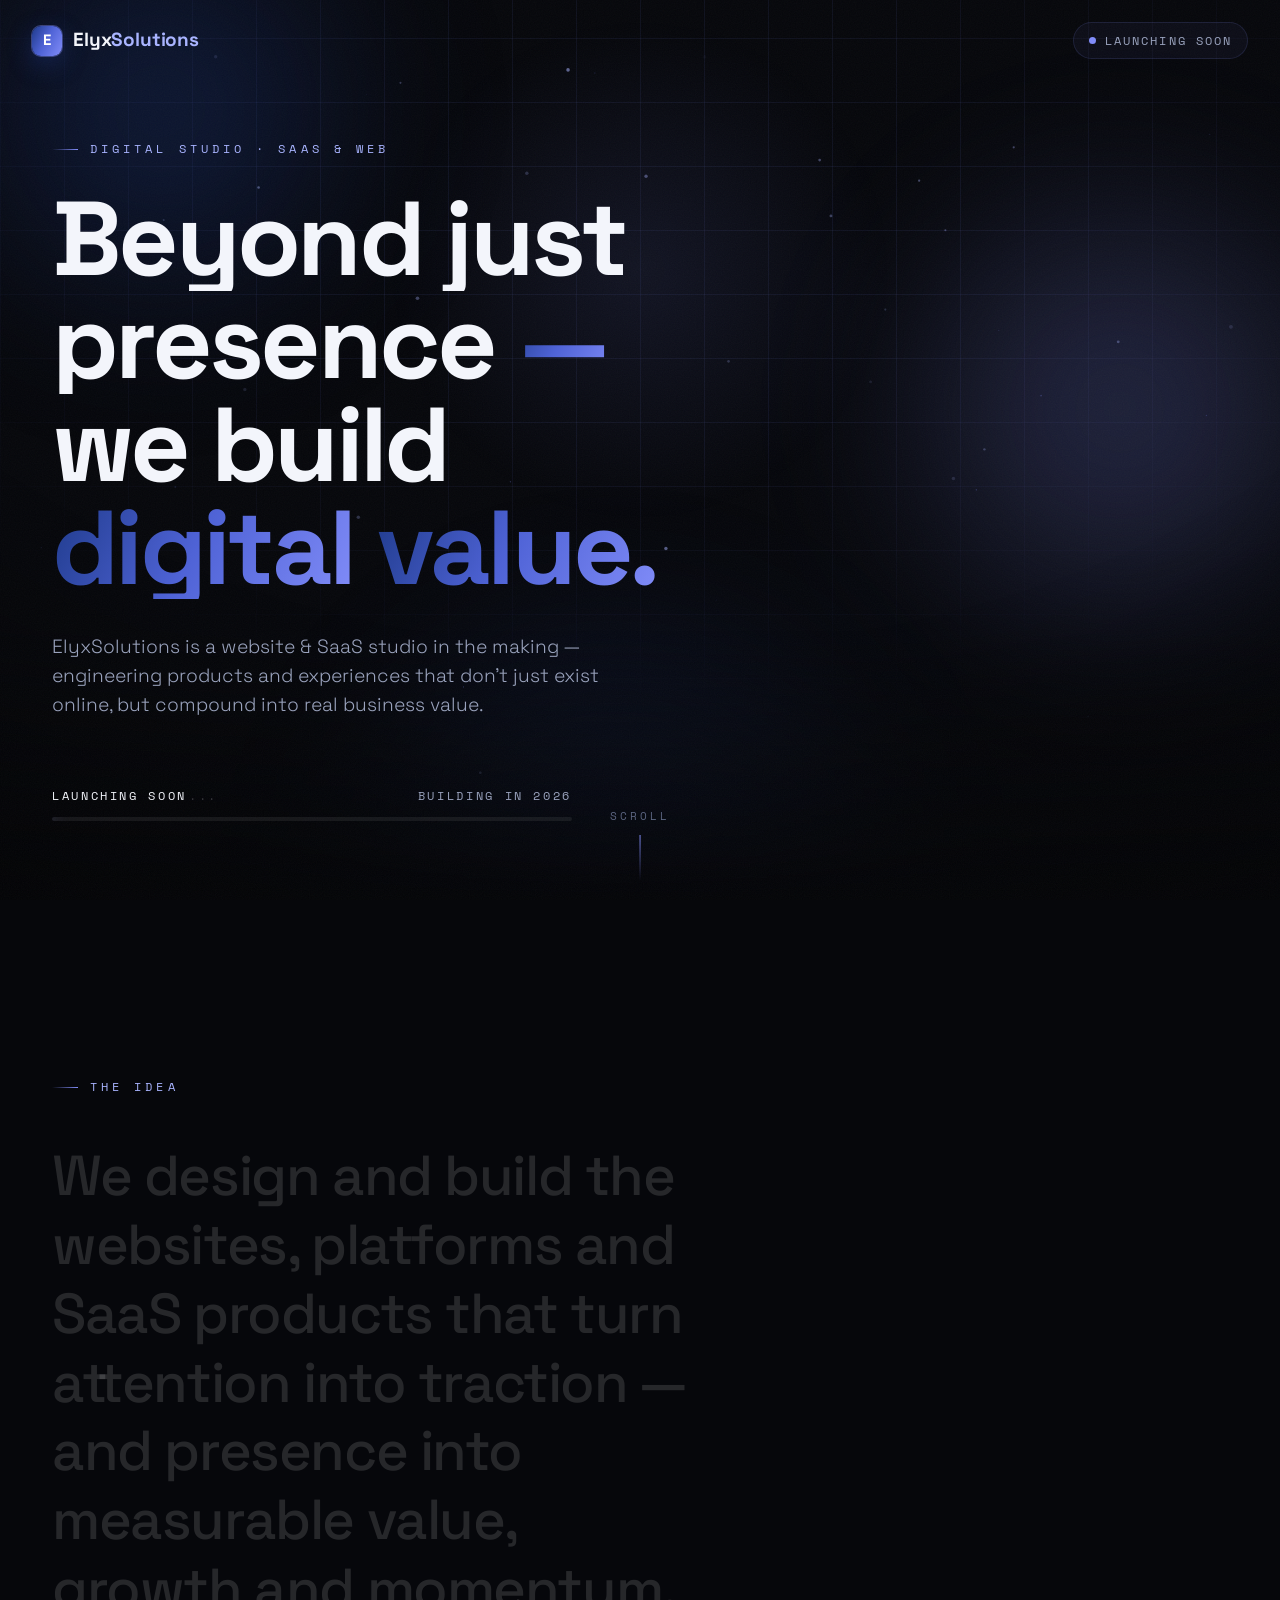
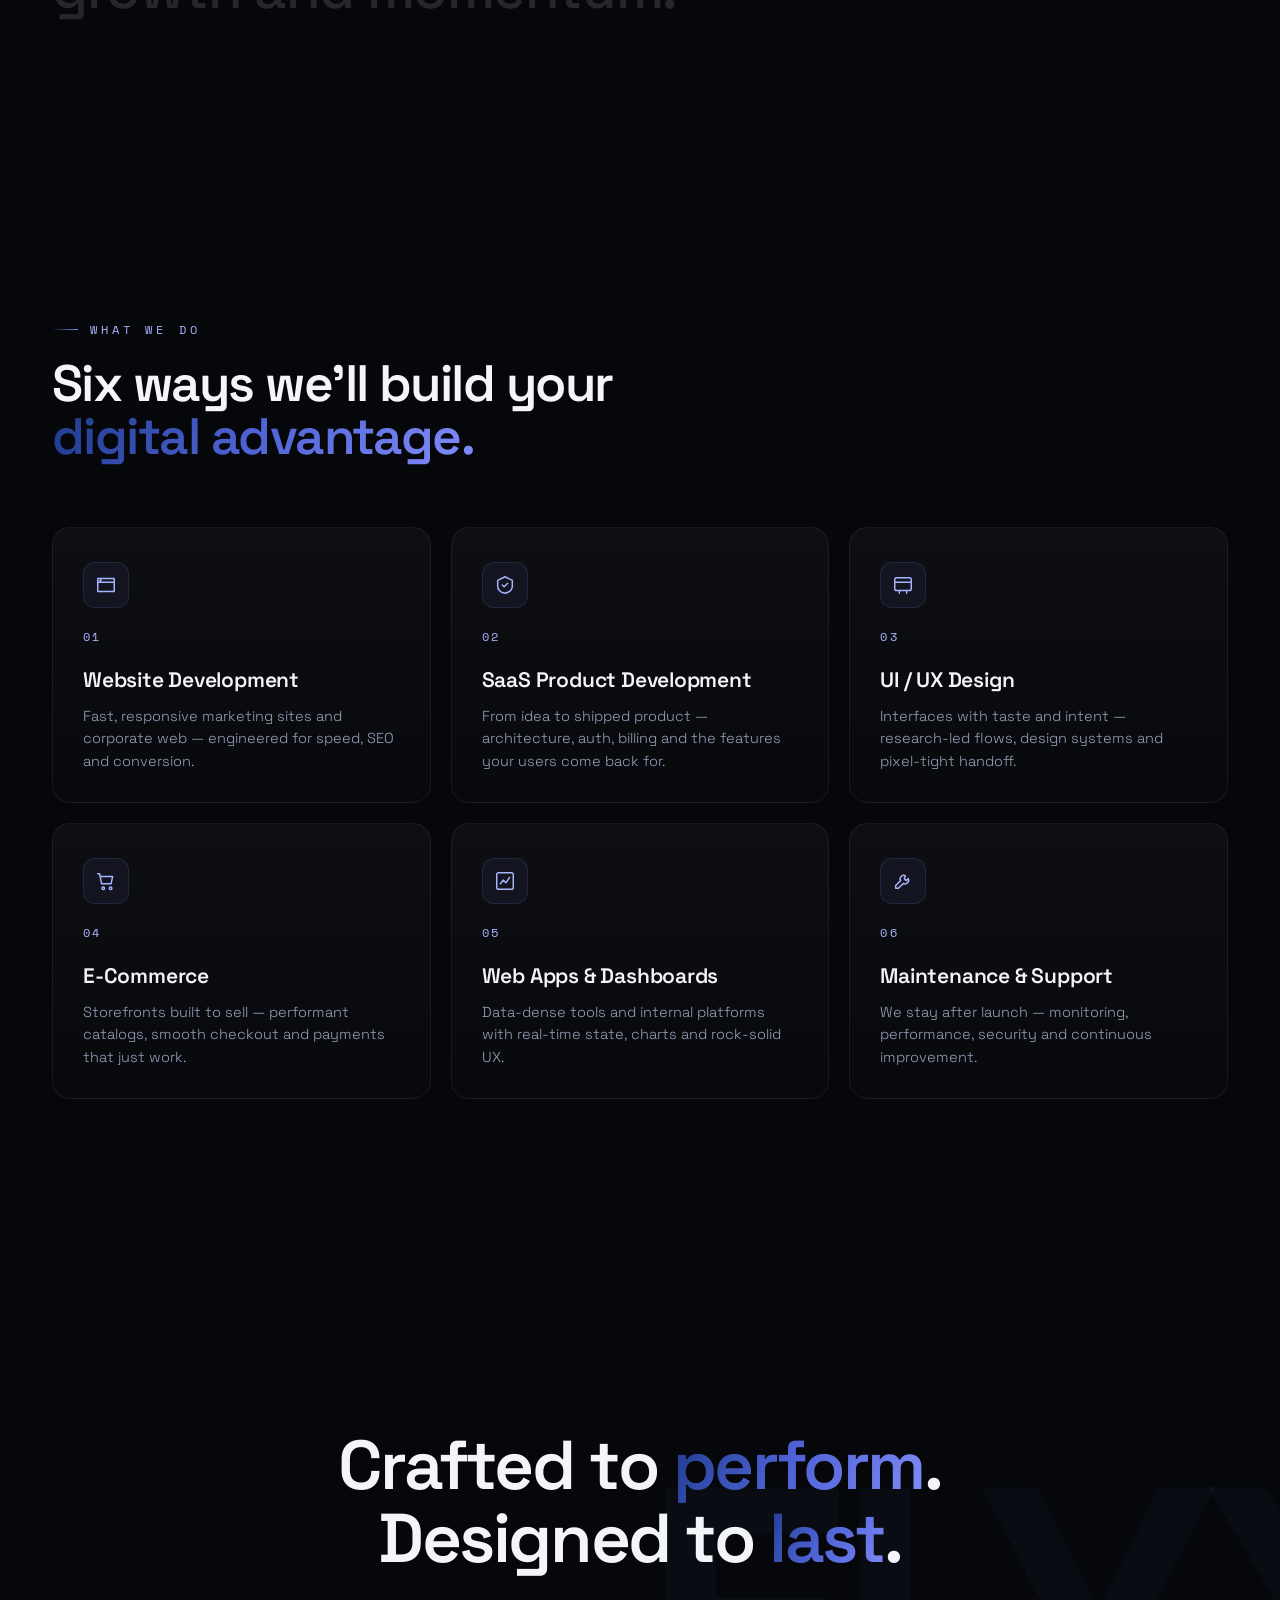
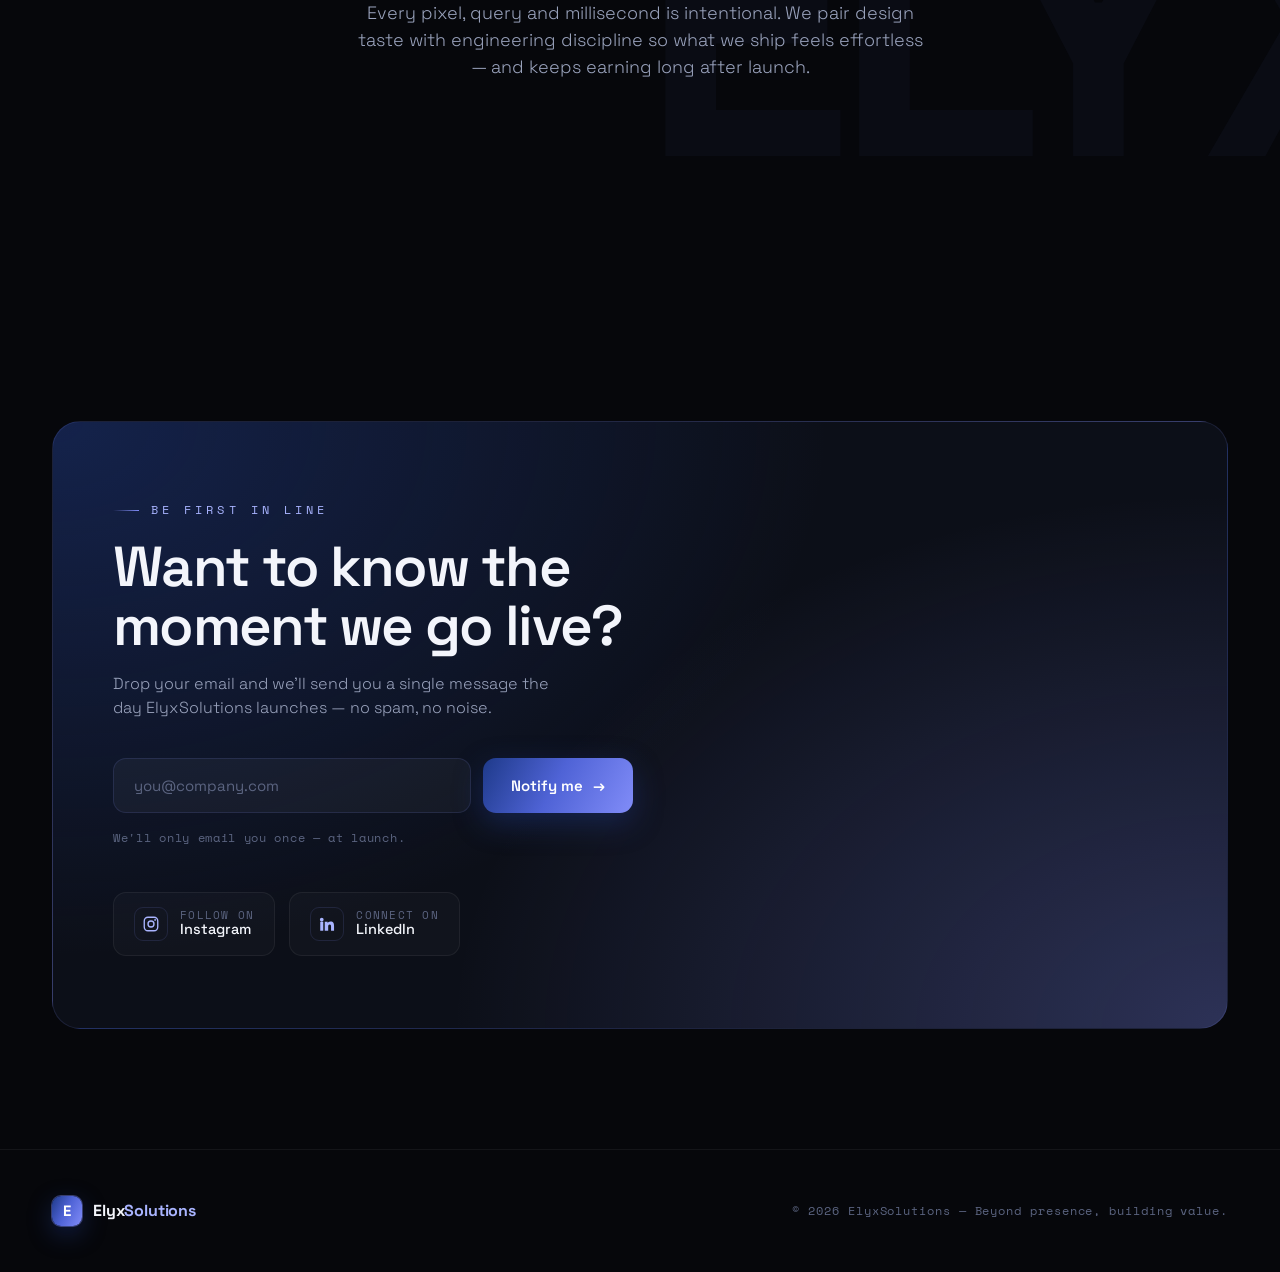
<file: index.html>
<!DOCTYPE html>
<html lang="en">
<head>
<meta charset="UTF-8" />
<meta name="viewport" content="width=device-width, initial-scale=1.0" />
<title>ElyxSolutions — Launching Soon</title>
<meta name="description" content="ElyxSolutions — websites & SaaS that go beyond presence to build digital value. Launching soon." />
<link rel="preconnect" href="https://fonts.googleapis.com" />
<link rel="preconnect" href="https://fonts.gstatic.com" crossorigin />
<link href="https://fonts.googleapis.com/css2?family=Space+Grotesk:wght@300;400;500;600;700&family=Space+Mono:wght@400;700&display=swap" rel="stylesheet" />
<link rel="stylesheet" href="css/styles.css" />
</head>
<body>

<!-- top scroll progress -->
<div class="scroll-progress" id="progress"></div>
<!-- pointer-follow glow -->
<div class="cursor-glow" id="glow"></div>

<!-- ===================== PARALLAX BACKGROUND ===================== -->
<div class="parallax-bg" aria-hidden="true">
  <div class="layer grid-layer" data-speed="0.12"></div>
  <div class="layer" data-speed="0.30">
    <span class="blob b1"></span>
    <span class="blob b2"></span>
    <span class="blob b3"></span>
  </div>
  <canvas id="particles" class="layer" data-speed="0.06"></canvas>
</div>
<div class="vignette" aria-hidden="true"></div>
<div class="noise" aria-hidden="true"></div>

<!-- ===================== NAV ===================== -->
<nav class="nav" id="nav">
  <a class="brand" href="#top" aria-label="ElyxSolutions home">
    <span class="mark">E</span>
    <span class="name"><b>Elyx</b><span>Solutions</span></span>
  </a>
  <span class="status-pill"><span class="dot"></span>Launching soon</span>
</nav>

<main class="page" id="top">

  <!-- ===================== HERO ===================== -->
  <header class="hero wrap" id="hero">
    <span class="eyebrow">Digital studio · SaaS &amp; Web</span>
    <h1 id="heroTitle">
      <span class="line"><span class="word">Beyond</span> <span class="word">just</span></span>
      <span class="line"><span class="word">presence</span> <span class="word accent-text">—</span></span>
      <span class="line"><span class="word">we</span> <span class="word">build</span></span>
      <span class="line"><span class="word accent-text">digital</span> <span class="word accent-text">value.</span></span>
    </h1>
    <p class="lede">ElyxSolutions is a website &amp; SaaS studio in the making — engineering products and experiences that don't just exist online, but compound into real business value.</p>

    <div class="launch">
      <div class="row">
        <span class="lbl">Launching soon<span class="ell"><i>.</i><i>.</i><i>.</i></span></span>
        <span>Building in <span id="year"></span></span>
      </div>
      <div class="meter"><span class="fill"></span></div>
    </div>

    <div class="scroll-cue">
      <span>Scroll</span>
      <span class="bar"></span>
    </div>
  </header>

  <!-- ===================== MANIFESTO (scrubbed reveal) ===================== -->
  <section class="manifesto wrap" id="manifesto">
    <span class="eyebrow">The idea</span>
    <p id="manifestoText" data-accent="value. growth. momentum.">We design and build the websites, platforms and SaaS products that turn attention into traction — and presence into measurable value, growth and momentum.</p>
  </section>

  <!-- ===================== SERVICES ===================== -->
  <section class="section wrap" id="services">
    <div class="section-head">
      <span class="eyebrow" data-reveal>What we do</span>
      <h2 data-reveal data-delay="1">Six ways we'll build your<br /><span class="accent-text">digital advantage.</span></h2>
    </div>
    <div class="services-grid" id="servicesGrid">
      <!-- cards injected by JS -->
    </div>
  </section>

  <!-- ===================== STATEMENT BAND (parallax) ===================== -->
  <section class="band" id="band">
    <span class="ghost" data-parallax="-0.08">ELYX</span>
    <div class="wrap">
      <h2 data-reveal>Crafted to <span class="accent-text">perform</span>. Designed to <span class="accent-text">last</span>.</h2>
      <p class="sub" data-reveal data-delay="1">Every pixel, query and millisecond is intentional. We pair design taste with engineering discipline so what we ship feels effortless — and keeps earning long after launch.</p>
    </div>
  </section>

  <!-- ===================== NOTIFY / CTA ===================== -->
  <section class="cta wrap" id="notify">
    <div class="cta-card" data-reveal>
      <span class="eyebrow">Be first in line</span>
      <h2>Want to know the moment we go live?</h2>
      <p>Drop your email and we'll send you a single message the day ElyxSolutions launches — no spam, no noise.</p>

      <form class="notify-form" id="notifyForm" novalidate>
        <div class="field">
          <input type="email" id="email" name="email" placeholder="you@company.com" autocomplete="email" required />
        </div>
        <button class="btn" type="submit">Notify me <span class="arr">→</span></button>
      </form>
      <div class="notify-note">We'll only email you once — at launch.</div>

      <div class="notify-success" id="notifySuccess">
        <span class="check">
          <svg width="14" height="14" viewBox="0 0 24 24" fill="none" stroke="#fff" stroke-width="3" stroke-linecap="round" stroke-linejoin="round"><polyline points="20 6 9 17 4 12"></polyline></svg>
        </span>
        <span>You're on the list. We'll be in touch at launch.</span>
      </div>

      <div class="socials">
        <a class="social" href="https://www.instagram.com/elyxsolutions" target="_blank" rel="noopener">
          <span class="si">
            <svg width="18" height="18" viewBox="0 0 24 24" fill="none" stroke="currentColor" stroke-width="1.8"><rect x="3" y="3" width="18" height="18" rx="5"></rect><circle cx="12" cy="12" r="4"></circle><circle cx="17.5" cy="6.5" r="1.2" fill="currentColor" stroke="none"></circle></svg>
          </span>
          <span class="meta"><small>Follow on</small>Instagram</span>
        </a>
        <a class="social" href="https://www.linkedin.com/company/elyxsolutions04/" target="_blank" rel="noopener">
          <span class="si">
            <svg width="18" height="18" viewBox="0 0 24 24" fill="currentColor"><path d="M4.98 3.5A2.5 2.5 0 1 0 5 8.5a2.5 2.5 0 0 0 0-5zM3 9h4v12H3V9zm6 0h3.8v1.7h.05c.53-.95 1.83-1.95 3.77-1.95 4.03 0 4.78 2.65 4.78 6.1V21h-4v-5.3c0-1.26-.02-2.9-1.77-2.9-1.77 0-2.04 1.38-2.04 2.8V21H9V9z"></path></svg>
          </span>
          <span class="meta"><small>Connect on</small>LinkedIn</span>
        </a>
      </div>
    </div>
  </section>

  <!-- ===================== FOOTER ===================== -->
  <footer class="footer">
    <div class="wrap">
      <a class="brand" href="#top">
        <span class="mark">E</span>
        <span class="name"><b>Elyx</b><span>Solutions</span></span>
      </a>
      <span class="muted">© <span class="yr"></span> ElyxSolutions — Beyond presence, building value.</span>
    </div>
  </footer>

</main>

<script>
/* ===========================================================
   ElyxSolutions — Coming Soon · interaction layer
   =========================================================== */
(function () {
  'use strict';
  window.__elyx = true;
  const reduce = window.matchMedia('(prefers-reduced-motion: reduce)').matches;
  const clamp = (v, a, b) => Math.max(a, Math.min(b, v));

  /* ---------- year ---------- */
  const yr = new Date().getFullYear();
  document.getElementById('year').textContent = yr;
  document.querySelectorAll('.yr').forEach(e => (e.textContent = yr));

  /* ---------- hero entrance ---------- */
  const hero = document.getElementById('hero');
  document.querySelectorAll('#heroTitle .word').forEach((w, i) => {
    w.style.transitionDelay = (0.15 + i * 0.07) + 's';
  });
  requestAnimationFrame(() => requestAnimationFrame(() => hero.classList.add('loaded')));

  /* ---------- services data ---------- */
  const SERVICES = [
    { t: 'Website Development', d: 'Fast, responsive marketing sites and corporate web — engineered for speed, SEO and conversion.',
      ico: '<path d="M3 5h18v14H3z"/><path d="M3 9h18"/><circle cx="6" cy="7" r="0.6" fill="currentColor"/>' },
    { t: 'SaaS Product Development', d: 'From idea to shipped product — architecture, auth, billing and the features your users come back for.',
      ico: '<path d="M12 3l8 4v6c0 4-3.5 7-8 8-4.5-1-8-4-8-8V7z"/><path d="M9 12l2 2 4-4"/>' },
    { t: 'UI / UX Design', d: 'Interfaces with taste and intent — research-led flows, design systems and pixel-tight handoff.',
      ico: '<rect x="3" y="4" width="18" height="14" rx="2"/><path d="M3 9h18M8 18v3M16 18v3"/>' },
    { t: 'E-Commerce', d: 'Storefronts built to sell — performant catalogs, smooth checkout and payments that just work.',
      ico: '<circle cx="9" cy="20" r="1.4"/><circle cx="17" cy="20" r="1.4"/><path d="M3 4h2l2.2 11h10.3l1.8-8H6.2"/>' },
    { t: 'Web Apps & Dashboards', d: 'Data-dense tools and internal platforms with real-time state, charts and rock-solid UX.',
      ico: '<rect x="3" y="3" width="18" height="18" rx="2"/><path d="M7 15l3-4 3 3 4-6"/>' },
    { t: 'Maintenance & Support', d: 'We stay after launch — monitoring, performance, security and continuous improvement.',
      ico: '<path d="M14.7 6.3a4 4 0 0 0-5.4 5.4L4 17v3h3l5.3-5.3a4 4 0 0 0 5.4-5.4l-2.3 2.3-2-2z"/>' }
  ];
  const grid = document.getElementById('servicesGrid');
  grid.innerHTML = SERVICES.map((s, i) => `
    <article class="card" data-reveal data-delay="${i % 3}">
      <span class="ico"><svg width="22" height="22" viewBox="0 0 24 24" fill="none" stroke="currentColor" stroke-width="1.6" stroke-linecap="round" stroke-linejoin="round">${s.ico}</svg></span>
      <span class="num">0${i + 1}</span>
      <h3>${s.t}</h3>
      <p>${s.d}</p>
    </article>`).join('');

  /* ---------- generic scroll reveals ---------- */
  const io = new IntersectionObserver((entries) => {
    entries.forEach(e => {
      if (e.isIntersecting) { e.target.classList.add('in'); io.unobserve(e.target); }
    });
  }, { threshold: 0.18, rootMargin: '0px 0px -8% 0px' });
  document.querySelectorAll('[data-reveal]').forEach(el => io.observe(el));

  /* ---------- manifesto: split into words for scrubbed reveal ---------- */
  const manifesto = document.getElementById('manifestoText');
  const accentStems = ['value', 'growth', 'momentum', 'traction'];
  const mWords = manifesto.textContent.trim().split(/\s+/);
  manifesto.innerHTML = mWords.map(w => {
    const isAccent = accentStems.some(s => w.toLowerCase().replace(/[^a-z]/g, '').includes(s));
    return `<span class="w${isAccent ? ' accent' : ''}">${w}</span>`;
  }).join(' ');
  const manifestoWords = [...manifesto.querySelectorAll('.w')];
  const manifestoSection = document.getElementById('manifesto');

  /* ---------- particle field ---------- */
  const canvas = document.getElementById('particles');
  const ctx = canvas.getContext('2d');
  let dots = [], W = 0, H = 0, dpr = Math.min(window.devicePixelRatio || 1, 2);
  function sizeCanvas() {
    W = canvas.clientWidth; H = canvas.clientHeight;
    canvas.width = W * dpr; canvas.height = H * dpr;
    ctx.setTransform(dpr, 0, 0, dpr, 0, 0);
    const count = Math.round(clamp((W * H) / 26000, 30, 90));
    dots = Array.from({ length: count }, () => ({
      x: Math.random() * W, y: Math.random() * H,
      r: Math.random() * 1.6 + 0.4,
      vy: -(Math.random() * 0.22 + 0.05),
      vx: (Math.random() - 0.5) * 0.12,
      a: Math.random() * 0.5 + 0.15,
      tw: Math.random() * Math.PI * 2
    }));
  }
  function drawParticles() {
    ctx.clearRect(0, 0, W, H);
    for (const d of dots) {
      d.y += d.vy; d.x += d.vx; d.tw += 0.02;
      if (d.y < -5) { d.y = H + 5; d.x = Math.random() * W; }
      if (d.x < -5) d.x = W + 5; if (d.x > W + 5) d.x = -5;
      const alpha = d.a * (0.6 + 0.4 * Math.sin(d.tw));
      ctx.beginPath();
      ctx.arc(d.x, d.y, d.r, 0, Math.PI * 2);
      ctx.fillStyle = `rgba(${d.r > 1 ? '169,180,255' : '129,140,248'},${alpha})`;
      ctx.fill();
    }
  }

  /* ---------- parallax + chrome ---------- */
  const bgLayers = [...document.querySelectorAll('.parallax-bg [data-speed]')];
  const parItems = [...document.querySelectorAll('[data-parallax]')];
  const nav = document.getElementById('nav');
  const progress = document.getElementById('progress');

  let ticking = false;
  function frame() {
    const y = window.scrollY;
    const vh = window.innerHeight;
    const docH = document.documentElement.scrollHeight - vh;
    progress.style.width = (docH > 0 ? (y / docH) * 100 : 0) + '%';
    nav.classList.toggle('scrolled', y > 40);
    if (!reduce) {
      for (const el of bgLayers) {
        el.style.transform = `translate3d(0, ${y * parseFloat(el.dataset.speed)}px, 0)`;
      }
      for (const el of parItems) {
        const r = el.getBoundingClientRect();
        const c = (r.top + r.height / 2) - vh / 2;
        el.style.transform = `translate3d(0, ${c * parseFloat(el.dataset.parallax)}px, 0)`;
      }
      const mr = manifestoSection.getBoundingClientRect();
      const p = clamp((vh * 0.82 - mr.top) / (vh * 0.55), 0, 1);
      const lit = Math.round(p * manifestoWords.length);
      manifestoWords.forEach((w, i) => w.classList.toggle('lit', i < lit));
    }
    ticking = false;
  }
  function onScroll() { if (!ticking) { ticking = true; requestAnimationFrame(frame); } }

  function loop() { drawParticles(); requestAnimationFrame(loop); }

  /* ---------- pointer glow ---------- */
  const body = document.body;
  let glowRAF = false, gx = 0, gy = 0;
  window.addEventListener('pointermove', (e) => {
    gx = e.clientX; gy = e.clientY;
    if (!glowRAF) {
      glowRAF = true;
      requestAnimationFrame(() => {
        body.style.setProperty('--mx', gx + 'px');
        body.style.setProperty('--my', gy + 'px');
        glowRAF = false;
      });
    }
  }, { passive: true });

  /* ---------- notify form ---------- */
  const form = document.getElementById('notifyForm');
  const success = document.getElementById('notifySuccess');
  form.addEventListener('submit', (e) => {
    e.preventDefault();
    const email = document.getElementById('email');
    const ok = /^[^\s@]+@[^\s@]+\.[^\s@]+$/.test(email.value.trim());
    if (!ok) {
      email.focus();
      email.style.borderColor = '#ff6b8a';
      email.style.boxShadow = '0 0 0 4px rgba(255,107,138,.14)';
      return;
    }
    form.style.display = 'none';
    document.querySelector('.notify-note').style.display = 'none';
    success.classList.add('show');
  });
  document.getElementById('email').addEventListener('input', function () {
    this.style.borderColor = ''; this.style.boxShadow = '';
  });

  /* ---------- boot ---------- */
  window.addEventListener('scroll', onScroll, { passive: true });
  window.addEventListener('resize', () => { sizeCanvas(); frame(); }, { passive: true });
  sizeCanvas();
  frame();
  if (!reduce) requestAnimationFrame(loop);
})();
</script>
</body>
</html>
</file>
<file: css/styles.css>
/* ===========================================================
   ElyxSolutions — Coming Soon
   Palette: near-black canvas, dark-blue → indigo accent, white
   =========================================================== */

:root{
  --bg:        #06070b;
  --bg-2:      #090b12;
  --panel:     #0c0f18;
  --ink:       #f3f5fb;
  --muted:     #9aa3bd;
  --faint:     #5b6480;

  --blue:      #1e3a8a;   /* dark blue */
  --blue-lit:  #2c50b8;
  --indigo:    #818cf8;   /* cool accent glow */
  --indigo-hi: #a9b4ff;

  --line:      rgba(129,140,248,0.14);
  --line-soft: rgba(255,255,255,0.06);

  --grad: linear-gradient(118deg, #1e3a8a 0%, #4f63d6 48%, #818cf8 100%);
  --grad-soft: linear-gradient(118deg, rgba(30,58,138,0.9), rgba(129,140,248,0.9));

  --font-display: 'Space Grotesk', system-ui, sans-serif;
  --font-mono: 'Space Mono', ui-monospace, monospace;

  --maxw: 1240px;
  --ease: cubic-bezier(.22,.61,.36,1);
}

*{ box-sizing:border-box; }
html{ scroll-behavior:smooth; }

body{
  margin:0;
  background:var(--bg);
  color:var(--ink);
  font-family:var(--font-display);
  font-weight:400;
  line-height:1.5;
  -webkit-font-smoothing:antialiased;
  overflow-x:hidden;
  /* pointer-follow glow vars */
  --mx:50%; --my:30%;
}

::selection{ background:rgba(129,140,248,0.32); color:#fff; }

a{ color:inherit; text-decoration:none; }
img{ max-width:100%; display:block; }

/* ---------- shared atoms ---------- */
.wrap{ width:100%; max-width:var(--maxw); margin:0 auto; padding:0 32px; }

.eyebrow{
  font-family:var(--font-mono);
  font-size:12px;
  letter-spacing:.34em;
  text-transform:uppercase;
  color:var(--indigo-hi);
  display:inline-flex;
  align-items:center;
  gap:12px;
}
.eyebrow::before{
  content:"";
  width:26px; height:1px;
  background:linear-gradient(90deg, transparent, var(--indigo));
}

.accent-text{
  background:var(--grad);
  -webkit-background-clip:text;
  background-clip:text;
  color:transparent;
}

/* ---------- fixed chrome ---------- */
.scroll-progress{
  position:fixed; top:0; left:0; height:2px; width:0%;
  background:var(--grad);
  z-index:120;
  box-shadow:0 0 14px rgba(129,140,248,.7);
}

.cursor-glow{
  position:fixed; inset:0; z-index:1; pointer-events:none;
  background:radial-gradient(420px 420px at var(--mx) var(--my),
            rgba(129,140,248,0.10), transparent 60%);
  transition:background .12s linear;
}

/* ===========================================================
   PARALLAX BACKGROUND (fixed, layered)
   =========================================================== */
.parallax-bg{ position:fixed; inset:-10% 0 0 0; z-index:0; pointer-events:none; overflow:hidden; }
.parallax-bg .layer{ position:absolute; inset:0; will-change:transform; }

.grid-layer{
  background-image:
    linear-gradient(var(--line) 1px, transparent 1px),
    linear-gradient(90deg, var(--line) 1px, transparent 1px);
  background-size:64px 64px;
  mask-image:radial-gradient(ellipse 90% 70% at 50% 30%, #000 35%, transparent 78%);
  -webkit-mask-image:radial-gradient(ellipse 90% 70% at 50% 30%, #000 35%, transparent 78%);
  opacity:.55;
}

.blob{ position:absolute; border-radius:50%; filter:blur(70px); opacity:.5; }
.blob.b1{ width:560px; height:560px; left:-120px; top:-80px;
  background:radial-gradient(circle, rgba(30,58,138,.85), transparent 65%); }
.blob.b2{ width:640px; height:640px; right:-160px; top:18%;
  background:radial-gradient(circle, rgba(129,140,248,.55), transparent 62%); }
.blob.b3{ width:720px; height:720px; left:20%; top:62%;
  background:radial-gradient(circle, rgba(44,80,184,.5), transparent 64%); }

#particles{ position:absolute; inset:0; width:100%; height:100%; opacity:.9; }

.vignette{
  position:fixed; inset:0; z-index:2; pointer-events:none;
  background:
    radial-gradient(120% 120% at 50% 0%, transparent 60%, rgba(0,0,0,.55)),
    linear-gradient(180deg, transparent 70%, var(--bg));
}
.noise{
  position:fixed; inset:0; z-index:3; pointer-events:none; opacity:.04;
  background-image:url("data:image/svg+xml,%3Csvg xmlns='http://www.w3.org/2000/svg' width='160' height='160'%3E%3Cfilter id='n'%3E%3CfeTurbulence type='fractalNoise' baseFrequency='0.85' numOctaves='2'/%3E%3C/filter%3E%3Crect width='100%25' height='100%25' filter='url(%23n)'/%3E%3C/svg%3E");
}

/* all real content rides above the bg */
.page{ position:relative; z-index:4; }

/* ===========================================================
   NAV
   =========================================================== */
.nav{
  position:fixed; top:0; left:0; right:0; z-index:100;
  display:flex; align-items:center; justify-content:space-between;
  padding:22px 32px;
  transition:background .3s var(--ease), backdrop-filter .3s;
}
.nav.scrolled{
  background:rgba(6,7,11,.72);
  backdrop-filter:blur(14px);
  border-bottom:1px solid var(--line-soft);
  padding:16px 32px;
}
.brand{ display:flex; align-items:center; gap:11px; font-weight:700; letter-spacing:-.01em; }
.brand .mark{
  width:30px; height:30px; border-radius:9px;
  background:var(--grad);
  display:grid; place-items:center;
  font-size:15px; font-weight:700; color:#fff;
  box-shadow:0 0 0 1px rgba(129,140,248,.4), 0 8px 24px rgba(30,58,138,.45);
}
.brand .name{ font-size:19px; }
.brand .name b{ font-weight:700; }
.brand .name span{ color:var(--indigo-hi); }

.status-pill{
  display:inline-flex; align-items:center; gap:9px;
  font-family:var(--font-mono); font-size:11.5px; letter-spacing:.18em;
  text-transform:uppercase; color:var(--muted);
  padding:9px 15px; border-radius:999px;
  border:1px solid var(--line); background:rgba(129,140,248,.05);
}
.status-pill .dot{
  width:7px; height:7px; border-radius:50%; background:var(--indigo);
  box-shadow:0 0 0 0 rgba(129,140,248,.6);
  animation:pulse 2.4s infinite;
}
@keyframes pulse{
  0%{ box-shadow:0 0 0 0 rgba(129,140,248,.55); }
  70%{ box-shadow:0 0 0 9px rgba(129,140,248,0); }
  100%{ box-shadow:0 0 0 0 rgba(129,140,248,0); }
}

/* ===========================================================
   HERO
   =========================================================== */
.hero{
  min-height:100vh;
  display:flex; flex-direction:column; justify-content:center;
  padding-top:140px; padding-bottom:90px;
  position:relative;
}
.hero .eyebrow{ margin-bottom:30px; }

.hero h1{
  font-size:clamp(44px, 8.2vw, 132px);
  line-height:.98;
  letter-spacing:-.035em;
  font-weight:700;
  margin:0;
  max-width:14ch;
}
.hero h1 .line{ display:block; overflow:hidden; }
.hero h1 .word{
  display:inline-block;
  transform:translateY(110%);
  opacity:0;
  transition:transform 1s var(--ease), opacity 1s var(--ease);
}
.hero.loaded h1 .word{ transform:translateY(0); opacity:1; }

.hero .lede{
  margin-top:34px;
  max-width:46ch;
  font-size:clamp(16px,1.5vw,20px);
  color:var(--muted);
  font-weight:300;
  opacity:0; transform:translateY(20px);
  transition:all .9s var(--ease) .5s;
}
.hero.loaded .lede{ opacity:1; transform:none; }

/* launching-soon meter */
.launch{
  margin-top:48px; max-width:520px;
  opacity:0; transform:translateY(20px);
  transition:all .9s var(--ease) .7s;
}
.hero.loaded .launch{ opacity:1; transform:none; }
.launch .row{
  display:flex; justify-content:space-between; align-items:baseline;
  font-family:var(--font-mono); font-size:12px; letter-spacing:.22em;
  text-transform:uppercase; color:var(--muted); margin-bottom:12px;
}
.launch .row .lbl{ color:var(--ink); display:inline-flex; gap:2px; }
.launch .row .ell i{ animation:blink 1.4s infinite both; font-style:normal; }
.launch .row .ell i:nth-child(2){ animation-delay:.2s; }
.launch .row .ell i:nth-child(3){ animation-delay:.4s; }
@keyframes blink{ 0%,100%{ opacity:.2 } 50%{ opacity:1 } }
.meter{
  height:4px; border-radius:999px; background:rgba(255,255,255,.07);
  position:relative; overflow:hidden;
}
.meter .fill{
  position:absolute; top:0; left:-40%; height:100%; width:40%;
  background:var(--grad); border-radius:999px;
  box-shadow:0 0 16px rgba(129,140,248,.7);
  animation:indet 2.6s var(--ease) infinite;
}
@keyframes indet{
  0%{ left:-42%; width:42%; }
  50%{ width:62%; }
  100%{ left:104%; width:42%; }
}

.scroll-cue{
  position:absolute; bottom:30px; left:50%; transform:translateX(-50%);
  display:flex; flex-direction:column; align-items:center; gap:10px;
  font-family:var(--font-mono); font-size:10.5px; letter-spacing:.3em;
  text-transform:uppercase; color:var(--faint);
  opacity:0; transition:opacity 1s var(--ease) 1.1s;
}
.hero.loaded .scroll-cue{ opacity:1; }
.scroll-cue .bar{ width:1px; height:46px; background:linear-gradient(var(--indigo), transparent); position:relative; overflow:hidden; }
.scroll-cue .bar::after{ content:""; position:absolute; top:-50%; left:0; width:100%; height:50%; background:var(--indigo); animation:cue 1.9s var(--ease) infinite; }
@keyframes cue{ 0%{ transform:translateY(-100%); } 100%{ transform:translateY(300%); } }

/* ===========================================================
   SECTION SCAFFOLD
   =========================================================== */
section{ position:relative; }
.section{ padding-top:130px; padding-bottom:130px; }
.section-head{ max-width:760px; margin-bottom:64px; }
.section-head h2{
  font-size:clamp(30px,4vw,56px); line-height:1.04; letter-spacing:-.03em;
  font-weight:600; margin:18px 0 0;
}

/* generic scroll reveal */
[data-reveal]{ opacity:0; transform:translateY(38px); transition:opacity .9s var(--ease), transform .9s var(--ease); }
[data-reveal].in{ opacity:1; transform:none; }
[data-reveal][data-delay="1"]{ transition-delay:.08s; }
[data-reveal][data-delay="2"]{ transition-delay:.16s; }
[data-reveal][data-delay="3"]{ transition-delay:.24s; }

/* ===========================================================
   MANIFESTO — scrubbed word reveal
   =========================================================== */
.manifesto{ padding-top:160px; padding-bottom:160px; }
.manifesto .eyebrow{ margin-bottom:46px; }
.manifesto p{
  font-size:clamp(28px,4.4vw,62px);
  line-height:1.22; letter-spacing:-.025em; font-weight:500;
  margin:0; max-width:18ch;
}
.manifesto .w{ color:rgba(255,255,255,.13); transition:color .25s var(--ease); }
.manifesto .w.lit{ color:var(--ink); }
.manifesto .w.accent.lit{ background:var(--grad); -webkit-background-clip:text; background-clip:text; color:transparent; }

/* ===========================================================
   SERVICES
   =========================================================== */
.services-grid{
  display:grid; grid-template-columns:repeat(3,1fr); gap:20px;
}
.card{
  position:relative; padding:34px 30px 30px; border-radius:18px;
  background:linear-gradient(180deg, rgba(255,255,255,.035), rgba(255,255,255,.012));
  border:1px solid var(--line-soft);
  overflow:hidden;
  transition:transform .5s var(--ease), border-color .5s, background .5s;
  min-height:248px;
  display:flex; flex-direction:column;
}
.card::before{
  content:""; position:absolute; inset:0; border-radius:inherit; padding:1px;
  background:var(--grad); opacity:0;
  -webkit-mask:linear-gradient(#000 0 0) content-box, linear-gradient(#000 0 0);
  -webkit-mask-composite:xor; mask-composite:exclude;
  transition:opacity .5s var(--ease);
}
.card::after{
  content:""; position:absolute; width:280px; height:280px; border-radius:50%;
  background:radial-gradient(circle, rgba(129,140,248,.22), transparent 65%);
  top:-140px; right:-120px; opacity:0; transition:opacity .5s var(--ease);
}
.card:hover{ transform:translateY(-6px); background:linear-gradient(180deg, rgba(129,140,248,.07), rgba(255,255,255,.012)); }
.card:hover::before{ opacity:1; }
.card:hover::after{ opacity:1; }
.card .num{
  font-family:var(--font-mono); font-size:12px; letter-spacing:.2em;
  color:var(--indigo-hi); margin-bottom:auto;
}
.card .ico{
  width:46px; height:46px; border-radius:12px; margin-bottom:20px;
  display:grid; place-items:center;
  border:1px solid var(--line); background:rgba(129,140,248,.06);
  color:var(--indigo-hi);
}
.card h3{ font-size:21px; font-weight:600; letter-spacing:-.01em; margin:18px 0 9px; }
.card p{ font-size:14.5px; color:var(--muted); font-weight:300; margin:0; line-height:1.55; }

/* ===========================================================
   STATEMENT BAND (parallax)
   =========================================================== */
.band{ padding:200px 0; text-align:center; position:relative; overflow:hidden; }
.band .ghost{
  position:absolute; left:50%; top:50%; transform:translate(-50%,-50%);
  font-size:clamp(120px,30vw,460px); font-weight:700; letter-spacing:-.05em;
  color:rgba(129,140,248,.04); white-space:nowrap; pointer-events:none; user-select:none;
}
.band h2{
  position:relative; font-size:clamp(32px,5.4vw,82px); line-height:1.05;
  letter-spacing:-.035em; font-weight:600; margin:0 auto; max-width:16ch;
}
.band .sub{ position:relative; margin:26px auto 0; max-width:52ch; color:var(--muted); font-weight:300; font-size:clamp(15px,1.4vw,18px); }

/* ===========================================================
   NOTIFY / CTA
   =========================================================== */
.cta{ padding-top:140px; padding-bottom:120px; }
.cta-card{
  position:relative; border-radius:28px; overflow:hidden;
  border:1px solid var(--line);
  background:
    radial-gradient(120% 160% at 0% 0%, rgba(30,58,138,.45), transparent 55%),
    radial-gradient(120% 160% at 100% 100%, rgba(129,140,248,.28), transparent 55%),
    var(--panel);
  padding:72px 60px;
}
.cta-card h2{ font-size:clamp(30px,4.4vw,58px); line-height:1.05; letter-spacing:-.03em; font-weight:600; margin:18px 0 16px; max-width:16ch; }
.cta-card p{ color:var(--muted); font-weight:300; max-width:46ch; margin:0 0 38px; font-size:16px; }

.notify-form{ display:flex; gap:12px; max-width:520px; flex-wrap:wrap; }
.notify-form .field{ position:relative; flex:1 1 260px; }
.notify-form input{
  width:100%; padding:17px 20px; border-radius:13px;
  background:rgba(255,255,255,.04); border:1px solid var(--line);
  color:var(--ink); font-family:var(--font-display); font-size:15px;
  transition:border-color .3s, background .3s, box-shadow .3s;
}
.notify-form input::placeholder{ color:var(--faint); }
.notify-form input:focus{ outline:none; border-color:var(--indigo); background:rgba(129,140,248,.06); box-shadow:0 0 0 4px rgba(129,140,248,.12); }

.btn{
  display:inline-flex; align-items:center; gap:10px; justify-content:center;
  padding:17px 28px; border-radius:13px; border:0; cursor:pointer;
  font-family:var(--font-display); font-weight:600; font-size:15px; color:#fff;
  background:var(--grad); position:relative; overflow:hidden;
  transition:transform .3s var(--ease), box-shadow .3s;
  box-shadow:0 10px 30px rgba(30,58,138,.45);
}
.btn:hover{ transform:translateY(-2px); box-shadow:0 14px 38px rgba(129,140,248,.5); }
.btn:active{ transform:translateY(0); }
.btn .arr{ transition:transform .3s var(--ease); }
.btn:hover .arr{ transform:translateX(4px); }

.notify-note{ margin-top:16px; font-family:var(--font-mono); font-size:11.5px; letter-spacing:.06em; color:var(--faint); }
.notify-success{
  display:none; align-items:center; gap:12px; margin-top:8px;
  padding:17px 22px; border-radius:13px;
  border:1px solid rgba(129,140,248,.4); background:rgba(129,140,248,.08);
  color:var(--ink); font-size:15px; max-width:520px;
}
.notify-success.show{ display:flex; animation:popin .5s var(--ease); }
@keyframes popin{ from{ opacity:0; transform:translateY(10px); } to{ opacity:1; transform:none; } }
.notify-success .check{ width:26px; height:26px; border-radius:50%; background:var(--grad); display:grid; place-items:center; flex:none; }

.socials{ display:flex; gap:14px; margin-top:46px; flex-wrap:wrap; }
.social{
  display:inline-flex; align-items:center; gap:12px;
  padding:14px 20px; border-radius:13px;
  border:1px solid var(--line-soft); background:rgba(255,255,255,.025);
  font-size:14.5px; font-weight:500;
  transition:border-color .3s, background .3s, transform .3s var(--ease);
}
.social:hover{ border-color:var(--indigo); background:rgba(129,140,248,.07); transform:translateY(-3px); }
.social .si{ width:34px; height:34px; border-radius:9px; display:grid; place-items:center; border:1px solid var(--line); color:var(--indigo-hi); }
.social .meta{ display:flex; flex-direction:column; line-height:1.2; }
.social .meta small{ font-family:var(--font-mono); font-size:10.5px; letter-spacing:.12em; color:var(--faint); text-transform:uppercase; }

/* ===========================================================
   FOOTER
   =========================================================== */
.footer{ border-top:1px solid var(--line-soft); padding:46px 0; }
.footer .wrap{ display:flex; justify-content:space-between; align-items:center; gap:24px; flex-wrap:wrap; }
.footer .muted{ font-family:var(--font-mono); font-size:11.5px; letter-spacing:.08em; color:var(--faint); }
.footer .brand .name{ font-size:16px; }

/* ===========================================================
   RESPONSIVE
   =========================================================== */
@media (max-width:900px){
  .services-grid{ grid-template-columns:1fr 1fr; }
  .cta-card{ padding:48px 30px; }
}
@media (max-width:620px){
  .wrap{ padding:0 22px; }
  .nav{ padding:18px 22px; }
  .status-pill{ display:none; }
  .services-grid{ grid-template-columns:1fr; }
  .section{ padding-top:96px; padding-bottom:96px; }
  .band{ padding-top:130px; padding-bottom:130px; }
}

@media (prefers-reduced-motion: reduce){
  *{ animation:none !important; transition:none !important; }
  .hero h1 .word, .hero .lede, .hero .launch, .scroll-cue{ opacity:1 !important; transform:none !important; }
  [data-reveal]{ opacity:1 !important; transform:none !important; }
  .manifesto .w{ color:var(--ink) !important; }
}
</file>
